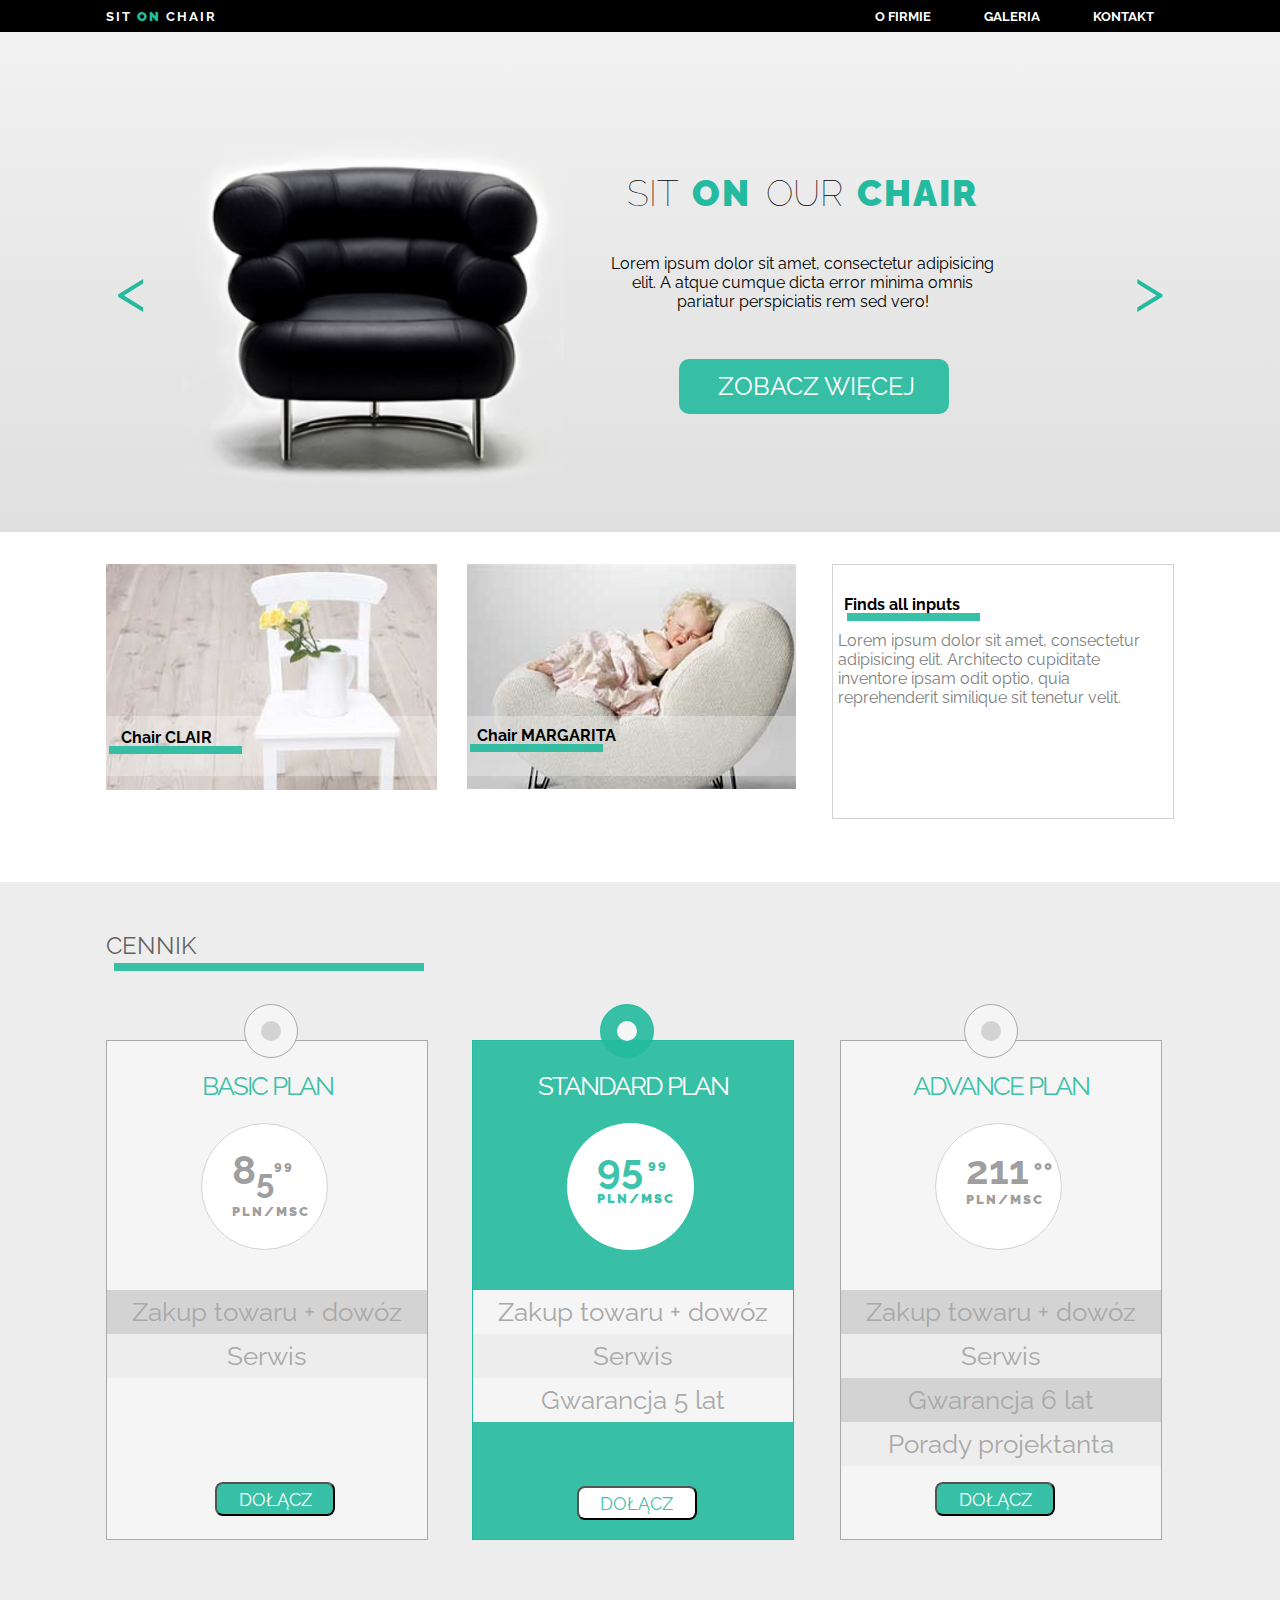
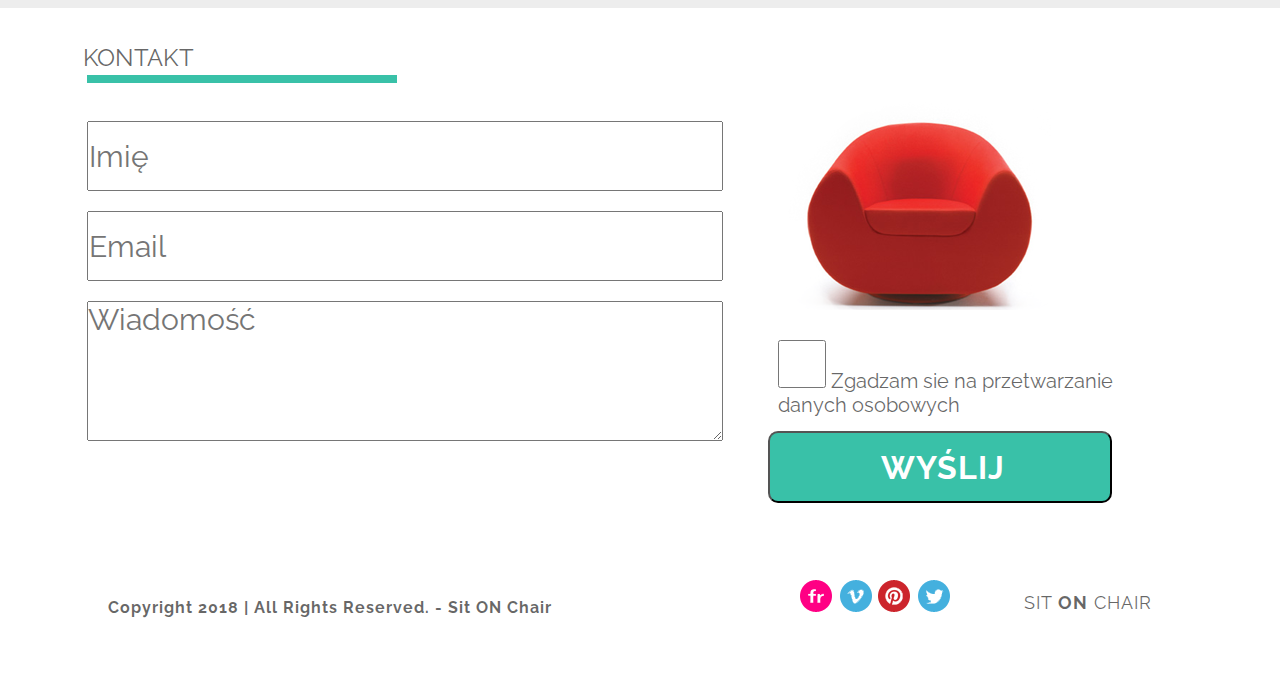
<file: index.html>
<!DOCTYPE html>
<html lang="en">
<head>
    <meta charset="UTF-8">
    <title>My first webside!</title>
    <link href="css/style.css" rel="stylesheet">
    <link href="https://fonts.googleapis.com/css?family=Raleway" rel="stylesheet">
    <script src="js/app.js"></script>
</head>
<body>
<header>
    <div class="container">
        <div class="logo">SIT <span class="on_color">ON  </span>CHAIR</div>
        <nav class="nav">
            <ul class="header__nav">
                <li id="nav1"><a class="header__link" href="#"></a>O FIRMIE
                    <ul class="sub_nav">
                        <li class="dropbox"><a href="#"></a>Aktualnośći</li>
                        <li class="dropbox"><a href="#"></a>Nasz team</li>
                        <li class="dropbox dropbox__last"><a href="#"></a>Historia</li>
                    </ul>
                </li>
                <li id="nav2"><a class="header__link" href="#"></a>GALERIA
                    <ul class="sub_nav2">
                        <li class="dropbox2"><a href="#"></a>Projekty</li>
                        <li class="dropbox2"><a href="#"></a>Nasze propozycje</li>
                        <li class="dropbox2 dropbox__last2"><a href="#"></a>Targi</li>
                    </ul>
                </li>
                <li id="nav3"><a class="header__link" href="#"></a>KONTAKT
                    <ul class="sub_nav3">
                        <li class="dropbox3"><a href="#"></a>Telefon</li>
                        <li class="dropbox3"><a href="#"></a>Adres</li>
                        <li class="dropbox3 dropbox__last3"><a href="#"></a>Jak dojechać?</li>
                    </ul>
                </li>
            </ul>
        </nav>
    </div>
</header>
<section>
    <article class="slider">
        <div class="container_slider">
            <button class="btn__left" type="button"><</button>
            <div class="chair__photo "></div>
            <div class="slider__right__column">
                <div class="slider__column__inside">
                    <h1 class="slider__topic">SIT <span>ON </span>OUR <span>CHAIR </span></h1>
                    <p class="slider__text">Lorem ipsum dolor sit amet, consectetur adipisicing elit. A atque cumque
                        dicta error minima omnis pariatur perspiciatis rem sed vero!</p>
                    <input class="butt" name="sub" type="submit" value="ZOBACZ WIĘCEJ">
                </div>
            </div>
            <button class="btn__right" type="button">></button>
        </div>
    </article>
    <article class="column_info">
        <div class="container column__box">
            <div class="column column__left">
                <div class="column__back__transparent">
                    <p class="blue__line column__tittle">Chair CLAIR</p>
                </div>
            </div>
            <div class="column column__center">
                <div class="column__back__transparent2">
                    <p class="blue__line column2__tittle">Chair MARGARITA</p>
                </div>
            </div>
            <div class="column column__right">
                <p class="blue__line column3__title">Finds all inputs</p>
                <p class="column__text">Lorem ipsum dolor sit amet, consectetur adipisicing elit. Architecto cupiditate
                    inventore ipsam odit optio, quia reprehenderit similique sit tenetur velit.</p>
            </div>
        </div>
    </article>
    <article class="priceBox">
        <div class="containerPrice">
            <div class="logo__price">
                <p class="logo__text">CENNIK</p>
                <div class="offer_box">
                    <div class="circle">
                        <div class="circleInside">
                        </div>
                    </div>
                    <div class="circle2">
                        <div class="circleInside2">
                        </div>
                    </div>
                    <div class="circle3">
                        <div class="circleInside3">
                        </div>
                    </div>
                    <div class="containter__plan basic__plan">
                        <div class="basic__plan__logo">
                            <p class="basic__logo">BASIC PLAN</p>
                        </div>
                        <div class="basic__plan__circle">
                            <p class="price__circle">8<sub>5</sub><sup><span>99</span></sup><br/><span>PLN/MSC</span>
                            </p>
                        </div>
                        <div class="basic__plan__text">
                            <div class="zakup">Zakup towaru + dowóz</div>
                            <div class="service">Serwis</div>
                        </div>
                        <input class="butt__offer basic__butt" type="button" value="DOŁĄCZ">
                    </div>
                    <div class="containter__plan standard__plan">
                        <div class="standard__plan__logo">
                            <p class="standard__logo">STANDARD PLAN</p>
                        </div>
                        <div class="standard__plan__circle">
                            <p class="price__circle">95<sup><span> 99</span></sup><br/><span>PLN/MSC</span></p>
                        </div>
                        <div class="basic__plan__text">
                            <div class="zakup2">Zakup towaru + dowóz</div>
                            <div class="service2">Serwis</div>
                            <div class="return2">Gwarancja 5 lat</div>
                        </div>
                        <input class="butt__offer basic__butt3" name="butt2" type="button" value="DOŁĄCZ">
                    </div>
                    <div class="containter__plan advance_plan">
                        <div class="advance__plan__logo">
                            <p class="advance__logo">ADVANCE PLAN</p>
                        </div>
                        <div class="basic__plan__circle">
                            <p class="price__circle">211<sup><span> 00</span></sup><br/><span>PLN/MSC</span></p>
                        </div>
                        <div class="basic__plan__text">
                            <div class="zakup">Zakup towaru + dowóz</div>
                            <div class="service">Serwis</div>
                            <div class="zakup">Gwarancja 6 lat</div>
                            <div class="service">Porady projektanta</div>
                        </div>
                        <input class="butt__offer basic__butt2" type="button" value="DOŁĄCZ">
                    </div>
                </div>
            </div>
        </div>
        </div>
    </article>
    <article class="form">
        <div class="formLeft">
            <form class="formItems">
                <p class="logo__text2">KONTAKT</p>
                <div class="inputs">
                    <input class="infoForm" type="text " name="name" placeholder="Imię"><br/>
                    <input class="infoForm" type="email" name="name" placeholder="Email"><br/>
                    <textarea class="infoForm2" type="text" name="name" placeholder="Wiadomość"></textarea>
                </div>
            </form>
        </div>
        <div class="formRight">
            <div class="chairRed">
                <img class="chairRed" src="images/red_chair.png">
            </div>
            <label class="aproved">
                <input type="checkbox" name="check" style="width: 48px; height: 48px;">
                Zgadzam sie na przetwarzanie <br/>danych osobowych
            </label>
            <input name="sub2" class="submit" type="submit" value="WYŚLIJ">
        </div>
    </article>
</section>
<footer class="foot">
    <div class="containerFoot">
        <div class="rights">
            <p>Copyright 2018 | All Rights Reserved. - Sit ON Chair </p>
        </div>
        <div class="mid">
            <img src="images/flickr.png" alt="flick">
            <img src="images/vimeo.png" alt="vimeo">
            <img src="images/pinterest.png" alt="printerest">
            <img src="images/twitter.png" alt="twitter">
        </div>
        <div class="last">
            <p>SIT <b>ON</b> CHAIR</p>
        </div>
    </div>
</footer>
</body>
</html>
</file>
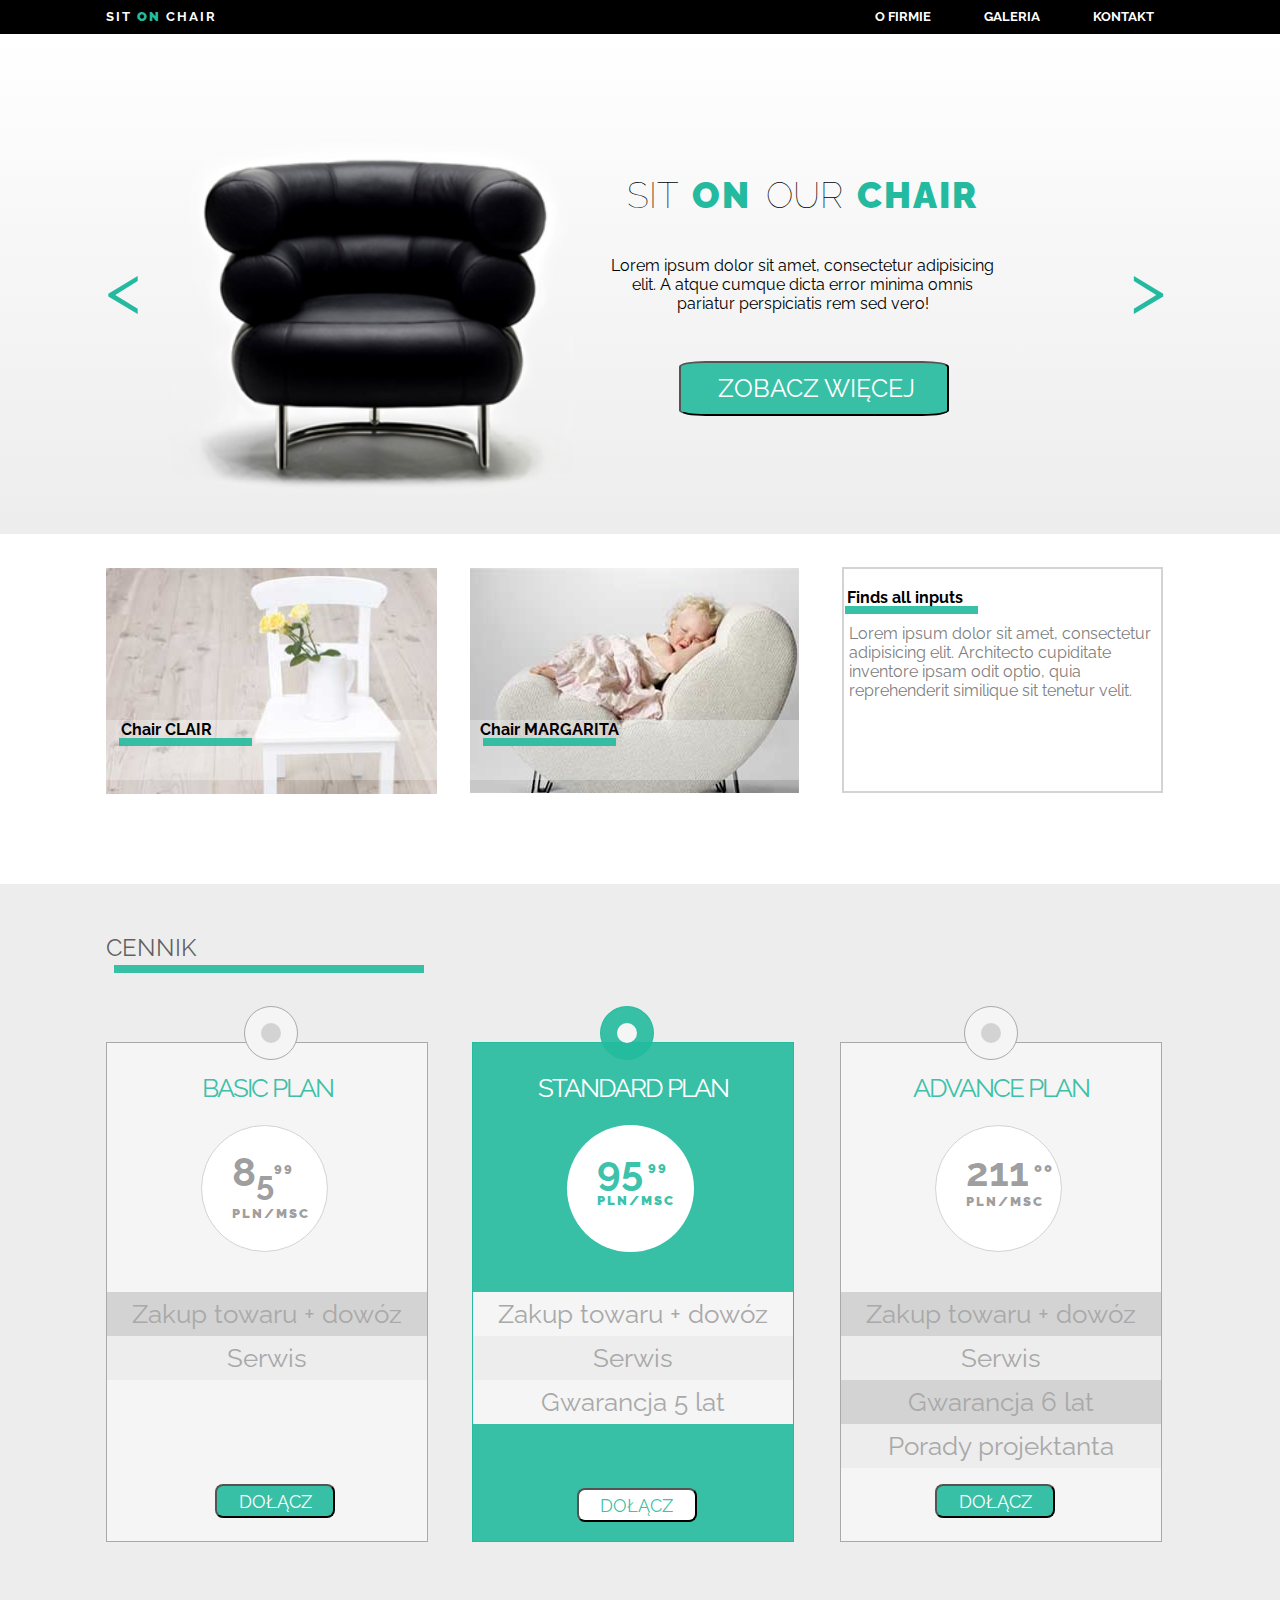
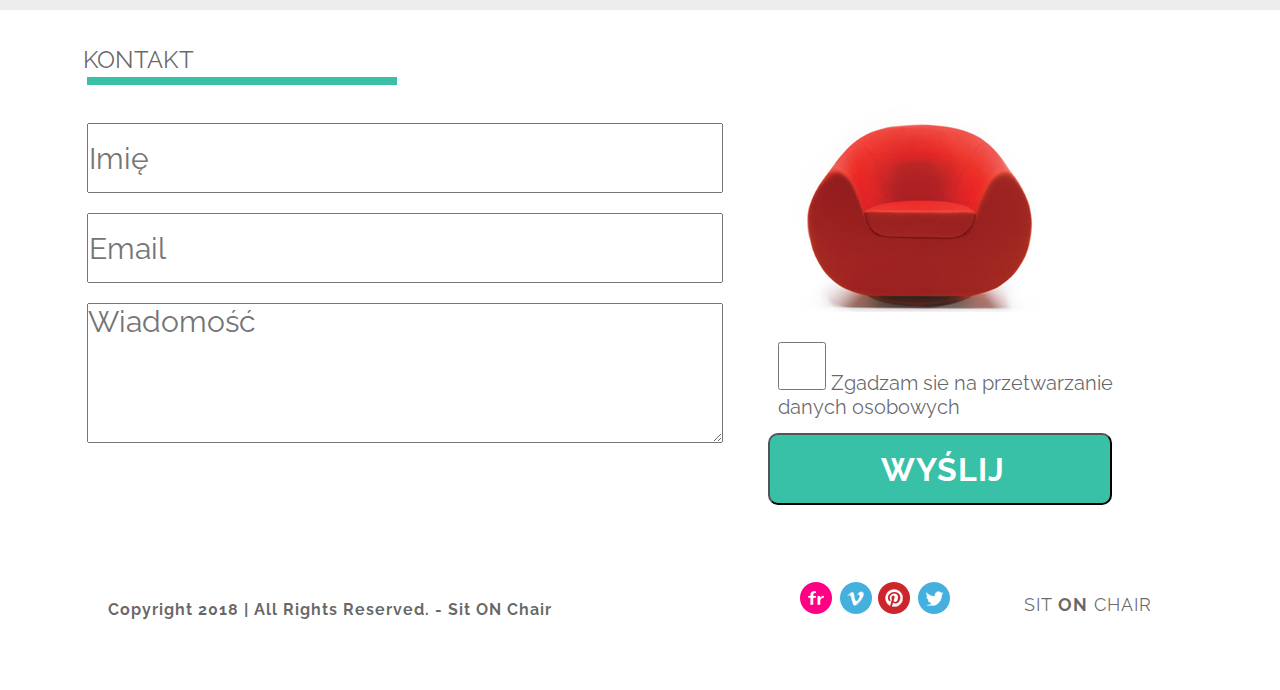
<file: Pulpit/Prework/Warsztaty/My-first-page/index.html>
<!DOCTYPE html>
<html lang="en">
<head>
    <meta charset="UTF-8">
    <title>My first webside!</title>
    <link href="css/style.css" rel="stylesheet">
    <link href="https://fonts.googleapis.com/css?family=Raleway" rel="stylesheet">
</head>
<body>
<header>
    <div class="container">
       <div class="logo">SIT  <span class="on_color">ON  </span>CHAIR </div>
       <nav class="nav">
           <ul class="header__nav">
              <li id="nav1"><a class="header__link" href="#"></a>O FIRMIE
                  <ul class="sub_nav">
                      <li class="dropbox"><a href="#"></a>Aktualnośći</li>
                      <li class="dropbox"><a href="#"></a>Nasz team</li>
                      <li class="dropbox dropbox__last"><a href="#"></a>Historia</li>
                  </ul>
              </li>
              <li id="nav2"><a class="header__link" href="#"></a>GALERIA
                  <ul class="sub_nav2">
                      <li class="dropbox2"><a href="#"></a>Projekty</li>
                      <li class="dropbox2"><a href="#"></a>Nasze propozycje</li>
                      <li class="dropbox2 dropbox__last2"><a href="#"></a>Targi</li>
                  </ul>
              </li>
              <li id="nav3"><a class="header__link" href="#"></a>KONTAKT
                  <ul class="sub_nav3">
                      <li class="dropbox3"><a href="#"></a>Telefon</li>
                      <li class="dropbox3"><a href="#"></a>Adres</li>
                      <li class="dropbox3 dropbox__last3"><a href="#"></a>Jak dojechać?</li>
                  </ul>
              </li>
           </ul>
       </nav>
    </div>
</header>
<section>
    <article class="slider">
       <div class="container">
           <div class="chair__photo"></div>
           <div class="slider__right__column">
               <div class="slider__column__inside">
                   <h1 class="slider__topic">SIT <span>ON </span>OUR <span>CHAIR </span></h1>
                   <p class="slider__text">Lorem ipsum dolor sit amet, consectetur adipisicing elit. A atque cumque dicta error minima omnis pariatur perspiciatis rem sed vero!</p>
                   <input class="butt" name="sub" type="submit" value="ZOBACZ WIĘCEJ">
               </div>
           </div>
        </div>
    </article>
    <article class="column_info">
        <div class="container column__box">
          <div class="column column__left">
              <div class="column__back__transparent">
                  <p class="blue__line column__tittle">Chair CLAIR</p>
              </div>
          </div>
          <div class="column column__center">
              <div class="column__back__transparent">
                  <p class="blue__line column2__tittle">Chair MARGARITA</p>
              </div>
          </div>
          <div class="column column__right">
              <p class="blue__line column3__title">Finds all inputs</p>
             <p class="column__text">Lorem ipsum dolor sit amet, consectetur adipisicing elit. Architecto cupiditate inventore ipsam odit optio, quia reprehenderit similique sit tenetur velit.</p>
          </div>
        </div>
    </article>
    <article class="priceBox">
        <div class="containerPrice">
           <div class="logo__price">
               <p class="logo__text">CENNIK</p>
               <div class="offer_box">
                   <div class="circle">
                       <div class="circleInside">
                       </div>
                   </div>
                   <div class="circle2">
                       <div class="circleInside2">
                       </div>
                   </div>
                   <div class="circle3">
                       <div class="circleInside3">
                       </div>
                   </div>
                   <div class="containter__plan basic__plan">
                       <div class="basic__plan__logo">
                           <p class="basic__logo">BASIC PLAN</p>
                       </div>
                       <div class="basic__plan__circle">
                           <p class="price__circle">8<sub>5</sub><sup><span>99</span></sup><br /><span>PLN/MSC</span></p>
                       </div>
                       <div class="basic__plan__text">
                          <div class="zakup">Zakup towaru + dowóz</div>
                          <div class="service">Serwis</div>
                       </div>
                       <input class="butt__offer basic__butt" type="button" value="DOŁĄCZ">
                   </div>
                   <div class="containter__plan standard__plan">
                       <div class="standard__plan__logo">
                           <p class="standard__logo">STANDARD PLAN</p>
                       </div>
                       <div class="standard__plan__circle">
                           <p class="price__circle">95<sup><span> 99</span></sup><br /><span>PLN/MSC</span></p>
                       </div>
                       <div class="basic__plan__text">
                           <div class="zakup2">Zakup towaru + dowóz</div>
                           <div class="service2">Serwis</div>
                           <div class="return2">Gwarancja 5 lat</div>
                       </div>
                       <input class="butt__offer basic__butt3" name="butt2" type="button" value="DOŁĄCZ">
                   </div>
                   <div class="containter__plan advance_plan">
                       <div class="advance__plan__logo">
                           <p class="advance__logo">ADVANCE PLAN</p>
                       </div>
                       <div class="basic__plan__circle">
                           <p class="price__circle">211<sup><span> 00</span></sup><br /><span>PLN/MSC</span></p>
                       </div>
                       <div class="basic__plan__text">
                           <div class="zakup">Zakup towaru + dowóz</div>
                           <div class="service">Serwis</div>
                           <div class="zakup">Gwarancja 6 lat</div>
                           <div class="service">Porady projektanta</div>
                       </div>
                       <input class="butt__offer basic__butt2" type="button" value="DOŁĄCZ">
                   </div>
                   </div>
               </div>
           </div>
        </div>
    </article>
    <article class="form">
            <div class="formLeft">
                <form class="formItems">
                    <p class="logo__text2">KONTAKT</p>
                    <div class="inputs">
                        <input class="infoForm" type="text " name="name" placeholder="Imię"><br />
                        <input class="infoForm" type="email" name="name" placeholder="Email"><br />
                        <textarea class="infoForm2" type="text" name="name" placeholder="Wiadomość"></textarea>
                    </div>
                </form>
            </div>
            <div class="formRight">
                <div class="chairRed">
                    <img class="chairRed" src="images/red_chair.png">
                </div>
                <label class="aproved">
                    <input type="checkbox" name="check" style="width: 48px; height: 48px;">
                    Zgadzam sie na przetwarzanie <br />danych osobowych
                </label>
                <input name="sub2" class="submit" type="submit" value="WYŚLIJ">
             </div>
    </article>
</section>
<footer class="foot">
    <div class="containerFoot">
        <div class="rights">
            <p>Copyright 2018 | All Rights Reserved. - Sit ON Chair </p>
        </div>
        <div class="mid">
            <img src="images/flickr.png" alt="flick">
            <img src="images/vimeo.png" alt="vimeo">
            <img src="images/pinterest.png" alt="printerest">
            <img src="images/twitter.png" alt="twitter">
        </div>
        <div class="last">
            <p>SIT <b>ON</b> CHAIR</p>
        </div>
    </div>
</footer>
</body>
</html>
</file>
<file: css/style.css>
/* Na wstepie chcialem tylko napisac iz zdaje sobie sprawe ze strone moglem napisac bardziej optymalnie ale rozmawiajac z Mateuszem prosil zeby bylo  jak najblizej skali 1:1 wiec taki byl moj cel w tym projekcie mimo iz to jpg.Pozdrawiam */
* {
    box-sizing: border-box;
    margin: 0;
    padding: 0;
    font-family: 'Raleway', Arial, sans-serif;
}
.container {
    margin: 0 auto;
    width: 1068px;
    padding-top: 9px;
    padding-bottom: 5px;
    height: 32px;
}
.container_slider {
    margin: 0 auto;
    width: 1068px;
    padding-top: 9px;
    padding-bottom: 5px;
    position: relative;
    height: 450px;
}

.btn__left {

    position: absolute;
    display: flex;
    justify-content: center;
    align-items: center;
    height: 100%;
    width: 50px;
    background: transparent;
    outline: none;
    border: none;
    cursor: pointer;
}
.btn__right {

    position: absolute;
    display: flex;
    justify-content: center;
    align-items: center;
    height: 100%;
    width: 50px;
    background: transparent;
    outline: none;
    right: 0;
    border: none;
    cursor: pointer;
}

button[type=button]{
    font-size: 60px;
    color: rgb(36, 186, 159);
}


.containerPrice {

    margin: 0 auto;
    width: 1068px;
    height: 670px;
    padding-top: 9px;
    padding-bottom: 5px;
}
.container.column__box{

    margin: 0 auto;
    width: 1068px;
    height: 310px;
    position: relative;
}
header {
    width: 100%;
    background: black;
    font-size: 13px;
    font-weight: bold;
}
.header__nav {
    list-style: none;
}
.logo {
    color: white;
    float: left;
    letter-spacing: 2px;
}
.nav {
    float: right;
    color: white;
}

#nav1 {
    margin-left: 0;
    padding-right: 50px;
    position: relative;
    cursor: pointer;
}
.sub_nav{
    position: absolute;
    padding-top: 25px;
    list-style: none;
    left: -40px;
    right: -40px;
    max-height: 0;
    opacity: 0;
    transition: 1s;

}
.sub_nav2{
    position: absolute;
    padding-top: 25px;
    list-style: none;
    left: -40px;
    right: -40px;
    max-height: 0;
    opacity: 0;
    transition: 1s;
    overflow: hidden;
}
.sub_nav3{
    position: absolute;
    padding-top: 25px;
    list-style: none;
    left: -40px;
    right: -40px;
    max-height: 0;
    opacity: 0;
    transition: 1s;
    overflow: hidden;
}

/*#nav1:hover > .sub_nav{*/
    /*max-height: 200px;*/
    /*opacity: 1;*/
/*}*/
#nav2:hover > .sub_nav2{
    max-height: 200px;
    opacity: 1;
}
#nav3:hover > .sub_nav3{
    max-height: 200px;
    opacity: 1;
}
.dropbox{
    padding: 10px 0 10px 10px;
    border-left: 3px solid black;
    border-right: 3px solid black;
    background: black;
    display: block;
}
.dropbox__last {
    border-bottom: 3px solid black;
    border-radius: 0 0 10px 10px;
}
.dropbox2{
    padding: 10px 0 10px 10px;
    border-left: 3px solid black;
    border-right: 3px solid black;
    background: black;
    display: block;
}
.dropbox__last2 {
    border-bottom: 3px solid black;
    border-radius: 0 0 10px 10px;
}
.dropbox3{
    padding: 10px 0 10px 10px;
    border-left: 3px solid black;
    border-right: 3px solid black;
    background: black;
    display: block;
}

.dropbox__last3 {
    border-bottom: 3px solid black;
    border-radius: 0 0 10px 10px;
}
#nav2{

    padding-right: 30px;
    cursor: pointer;
    position: relative;
}
#nav3 {
    margin-right: 0;
    margin-left: 20px;
    padding-right: 20px;
    cursor: pointer;
    position: relative;
}
li {
    display: inline-block;
}
span {
    color:rgb(36, 186, 159);
    font-weight: 900;
    letter-spacing: 2px;
}
.slider{
    width: 100%;
    height: 500px;
    padding-top: 24px;
    background: rgba(242,242,242,1);
    background: -moz-linear-gradient(top, rgba(242,242,242,1) 0%, rgba(232,232,232,1) 47%, rgba(224,224,224,1) 100%);
    background: -webkit-linear-gradient(top, rgba(242,242,242,1) 0%, rgba(232,232,232,1) 47%, rgba(224,224,224,1) 100%);
    background: -o-linear-gradient(top, rgba(242,242,242,1) 0%, rgba(232,232,232,1) 47%, rgba(224,224,224,1) 100%);
    background: -ms-linear-gradient(top, rgba(242,242,242,1) 0%, rgba(232,232,232,1) 47%, rgba(224,224,224,1) 100%);
    background: linear-gradient(to bottom, rgba(242,242,242,1) 0%, rgba(232,232,232,1) 47%, rgba(224,224,224,1) 100%);
    filter: progid:DXImageTransform.Microsoft.gradient( startColorstr='#f2f2f2', endColorstr='#e0e0e0', GradientType=0 );
}
.chair__photo{
    width: 50%;
    height: 500px;
    float: left;
    background-image: url("../images/black_chair.png");
    background-repeat: no-repeat;
    background-position: center;
    background-size:112%;

}
.chair__photo2{
    width: 40%;
    height: 500px;
    float: left;
    background-image: url("../images/orange_chair.png");
    background-repeat: no-repeat;
    background-position: center;
    background-size:112%;
    margin-left: 30px;

}


.slider__right__column{
    width: 50%;
    height: 500px;
    float: right;

}

.slider__column__inside{
    width: 400px;
    height: 330px;
    margin-left: -7%;
    margin-top: 20%;
}
h1{
    font-weight: 100;
    font-size: 36px;
    text-align: center;
    word-spacing: 5px;
}
.slider__text{
    margin-top: 40px;
    text-align: center;
}
.butt {
    width: 270px;
    height: 55px;
    background-color: rgba(36, 186, 159, .9);
    color: white;
    border-radius: 10px;
    margin-left: 19%;
    margin-top: 12%;
    cursor: pointer;
    outline: none;
    border: none;
}

input[name='sub']{
    font-size: 25px;
    padding-left: 6px;
    color: white;
}

.column{
   display:inline-block;
    position: absolute;

}
.column__left{
    width: 31%;
    height: 226px;
    background-image: url("../images/box1_img.jpg");
    background-size: cover;
    background-repeat: no-repeat;
    top: 32px;
    left: 0;
}
.column__center{
    width: 31%;
    height: 230px;
    background-image: url("../images/box2_img.jpg");
    background-size: auto;
    background-repeat: no-repeat;
    margin-left: 29px;
    top: 32px;
    right: 376px;
}
.column__right{
    width: 32%;
    height: 255px;
    margin-left: 37px;
    padding-top: 171px;
    margin-top: 0;
    border: 1px solid lightgray;
    top: 32px;
    right: 0;

}
.column__back__transparent{
    background: rgba(255,255,255, .3);
    width: 100%;
    height: 60px;
    margin-top: 46%;
    position: absolute;
}
.column__back__transparent2{
    background: rgba(255,255,255, .3);
    width: 100%;
    height: 60px;
    margin-top: 46%;
    position: absolute;
}
.column__tittle{
    font-weight: 700;
    margin-left: 15px;
    margin-top: 12px;
}
.column2__tittle{
     font-weight: 700;
     margin-left: 10px;
     margin-top: 10px;
}
.column3__title{
    font-weight: 700;
    margin-left: 9px;
    margin-top: -9px;
    position: absolute;
    left: 2px;
    top: -132px;
}

.blue__line{
    position: relative;
}

.blue__line:after{
    content: '';
    width: 133px;
    height: 8px;
    background: rgba(36, 186, 159, .9);
    position: absolute;
    top: 18px;
    right: 195px;
}
.column__text{
    text-align: left;
    margin-left: 5px;
    margin-top: -115px;
    position: absolute;
    color: grey;
}
.priceBox{
    background: #EDEDED;
    width: 100%;
    height: 726px;
}
.logo__text{
    color: rgba(00,00,00,.6);
    font-size: 24px;
    position: relative;
    margin-top: 40px;
}
.logo__text:before{
    content: '';
    width: 310px;
    height: 8px;
    background: rgba(36, 186, 159, .9);
    position: absolute;
    top: 32px;
    right: 750px;
}
.offer_box{
    height: 585px;
    display: flex;
    justify-content: space-between;
    position: relative;
}

.containter__plan{
    height: 500px;
    width: 322px;
    margin-top: 80px;
}
.column_info{
    width: 100%;
    height: 350px;
}
.basic__plan, .advance_plan{
    background: whitesmoke;
    border: 1px solid darkgray;
}
.basic__plan{
    margin-right: -15px;
}
.advance_plan{
    margin-right: 12px;
    margin-left: -12px;
}
.standard__plan{
    background: rgba(36, 186, 159, .9);
    border: 1px solid rgba(36, 186, 159, .9);
}
.basic__plan__logo, .advance__plan__logo {
    color: rgba(36, 186, 159, .9);
    font-size: 26px;
    text-align: center;
    margin-top: 30px;
    letter-spacing: -2px;
}
.standard__plan__logo{
    color: white;
    font-size: 26px;
    text-align: center;
    margin-top: 30px;
    letter-spacing: -2px;
}
.basic__plan__text {
    margin-top: 40px;
    color: rgba(00,00,00,.6);
    font-size: 26px;
    text-align: center;
}
.basic__plan__text p {
    margin-top: 10px;
}
.zakup{
    background: lightgray;
    padding: 7px;
    color: darkgray;
}
.service{
    background: #EDEDED;
    padding: 7px;
    color: darkgray;
}
.service2 {
    background: #EDEDED;
    padding: 7px;
    color: darkgray;
}
.zakup2, .return2 {
    background: whitesmoke;
    padding: 7px;
    color: darkgray;
}
.basic__butt{
    width: 120px;
    height: 34px;
    background:rgba(36, 186, 159, .9);
    margin-left: 108px;
    margin-top: 104px;
    border-radius: 8px;
    outline: none;
}
input[type=button]{
    color: white;
    font-size: 18px;
    cursor: pointer;
}
input[type=checkbox]{
     cursor: pointer;
}
.basic__plan__circle{
    border: 1px solid lightgray;
    border-radius: 50%;
    width: 127px;
    height: 127px;
    background: white;
    margin-top: 22px;
    margin-left: 94px;
    position: relative;
}
.price__circle {
    color: rgba(00, 00, 00, .4);
    font-size: 40px;
    font-weight: bolder;
    position: absolute;
    top: 25px;
    left: 30px;
    line-height: 20px;
}
.basic__plan__circle span{
    font-size: 13px;
    color: rgba(00,00,00,.4);
    margin-right: 2px;
}
.price__standard {
    color:rgba(36, 186, 159, .9);
}
.standard__plan__circle{
    border-radius: 50%;
    width: 127px;
    height: 127px;
    background: white;
    margin-top: 22px;
    margin-left: 94px;
    position: relative;
}
.standard__plan__circle span{
    font-size: 13px;
    color: rgba(36, 186, 159, .9);
    margin-right: 2px;
}
.standard__plan__circle p{
    color: rgba(36, 186, 159, .9);
}
.basic__butt2{
    width: 120px;
    height: 34px;
    background:rgba(36, 186, 159, .9);
    margin-left: 94px;
    margin-top: 16px;
    border-radius: 8px;
    outline: none;
}
.basic__butt3{
    width: 120px;
    height: 34px;
    background:white;
    margin-left: 104px;
    margin-top: 64px;
    border-radius: 8px;
    outline: none;
}
input[name="butt2"]{
    color: rgba(36, 186, 159, .9);
    font-size: 18px;
    cursor: pointer;
}
.form{

    width: 100%;
    height: 500px;
    display: flex;
    justify-content: space-around;
    padding-top: 20px;
}
.formLeft{

    width: 60%;
    height: 500px;
    position: relative;
}
.formRight{

    width: 40%;
    height: 500px;
    position: relative;
}
.formItems{
    width: 686px;
    height: 474px;
    position: absolute;
    top: 5px;
    right: 5px;
}
.logo__text2{
    color: rgba(00,00,00,.6);
    font-size: 24px;
    position: relative;
    margin-top: 10px;
    margin-left: 6px;
    letter-spacing: 0.1px;
}
.logo__text2:before{
    content: '';
    width: 310px;
    height: 8px;
    background: rgba(36, 186, 159, .9);
    position: absolute;
    top: 32px;
    right: 366px;
}
.inputs{
    width: 636px;
    height: 348px;
    position: absolute;
    top: 88px;
    right: 40px;
}
.infoForm{
    width: 100%;
    height: 70px;
    margin-bottom: 20px;
}
.infoForm2{
    width: 100%;
    height: 140px;
    margin-bottom: 20px;
}
input[name="name"]{
    color: rgba(36, 186, 159, .9);
    font-size: 30px;
}
textarea[placeholder="Wiadomość"]{
    color: rgba(36, 186, 159, .9);
    font-size: 30px;
}
.chairRed{
    position: absolute;
    top: 36px;
    left: 10px;
}
.aproved{
    font-size: 20px;
    color: rgba(00,00,00,.6);
    position: absolute;
    top: 312px;
    left: 10px;
}
.submit{
    width: 344px;
    height: 72px;
    background:rgba(36, 186, 159, .9);
    position: absolute;
    bottom: 25px;
    left: 0;
    border-radius: 10px;
    outline: none;
}
input[name='sub2']{
    font-size: 32px;
    padding-left: 6px;
    color: white;
    font-weight: bolder;
    letter-spacing: 1px;
    cursor: pointer;
}
.foot{
    width: 100%;
    height: 160px;
}
.containerFoot{
    width: 1064px;
    height: 120px;
    margin-left: auto;
    margin-right: auto;
    margin-top: 20px;
    display: flex;
    justify-content: flex-start;
}
.rights{
    font-weight: bold;
    color: rgba(00,00,00,.6);
    margin-top: 70px;
    letter-spacing: 1px;
    width: 60%;
}
.mid{
    width: 20%;
    padding-left: 53px;
    padding-top: 50px;
}
.last{
    width: 20%;
    font-size: 18px;
    color: rgba(00,00,00,.6);
    letter-spacing: 1px;
    padding-top: 64px;
    padding-left: 65px;
}
.circle{
    width: 54px;
    height: 54px;
    border-radius: 50%;
    background: whitesmoke;
    padding-left: 10px;
    padding-top: 10px;
    position: absolute;
    top: 44px;
    left: 138px;
    border: 1px  solid darkgray;
}
.circleInside {
    width: 20px;
    height: 20px;
    border-radius: 50%;
    background: lightgray;
    margin-top: 8px;
    position: absolute;
    top: 8px;
    left: 16px;
}
.circle2{
    width: 54px;
    height: 54px;
    border-radius: 50%;
    background: whitesmoke;
    padding-left: 10px;
    padding-top: 10px;
    position: absolute;
    top: 44px;
    left: 858px;
    border: 1px  solid darkgray;
}
.circleInside2{
    width: 20px;
    height: 20px;
    border-radius: 50%;
    background: lightgray;
    margin-top: 8px;
    position: absolute;
    top: 8px;
    left: 16px;
}
.circle3{
    width: 54px;
    height: 54px;
    border-radius: 50%;
    background: rgba(36, 186, 159, .9);
    padding-left: 10px;
    padding-top: 10px;
    position: absolute;
    top: 44px;
    left: 494px;
    border: 1px  solid rgba(36, 186, 159, .9);
}
.circleInside3{
    width: 20px;
    height: 20px;
    border-radius: 50%;
    background: whitesmoke;
    margin-top: 8px;
    position: absolute;
    top: 8px;
    left: 16px;
}
</file>
<file: Pulpit/Prework/Warsztaty/My-first-page/css/style.css>
/* Na wstepie chcialem tylko napisac iz zdaje sobie sprawe ze strone moglem napisac bardziej optymalnie ale rozmawiajac z Mateuszem prosil zeby bylo  jak najblizej skali 1:1 wiec taki byl moj cel w tym projekcie mimo iz to jpg.Pozdrawiam */
* {
    box-sizing: border-box;
    margin: 0;
    padding: 0;
    font-family: 'Raleway', Arial;
}
.container {
    margin: 0 auto;
    width: 1068px;
    height: 34px;
    padding-top: 9px;
    padding-bottom: 5px;
}
.containerPrice {

    margin: 0 auto;
    width: 1068px;
    height: 670px;
    padding-top: 9px;
    padding-bottom: 5px;
}
.container.column__box{

    margin: 0 auto;
    width: 1068px;
    height: 310px;
}
header {
    width: 100%;
    background: black;
    font-size: 13px;
    font-weight: bold;
}
.header__nav {
    list-style: none;
}
.logo {
    color: white;
    float: left;
    letter-spacing: 2px;
}
.nav {
    float: right;
    color: white;
}

#nav1 {
    margin-left: 0;
    padding-right: 50px;
    position: relative;
    cursor: pointer;
}
.sub_nav{
    position: absolute;
    padding-top: 25px;
    list-style: none;
    left: -40px;
    right: -40px;
    max-height: 0;
    opacity: 0;
    transition: 1s;
    overflow: hidden;
}
.sub_nav2{
    position: absolute;
    padding-top: 25px;
    list-style: none;
    left: -40px;
    right: -40px;
    max-height: 0;
    opacity: 0;
    transition: 1s;
    overflow: hidden;
}
.sub_nav3{
    position: absolute;
    padding-top: 25px;
    list-style: none;
    left: -40px;
    right: -40px;
    max-height: 0;
    opacity: 0;
    transition: 1s;
    overflow: hidden;
}

#nav1:hover > .sub_nav{
    max-height: 200px;
    opacity: 1;
}
#nav2:hover > .sub_nav2{
    max-height: 200px;
    opacity: 1;
}
#nav3:hover > .sub_nav3{
    max-height: 200px;
    opacity: 1;
}
.dropbox{
    padding: 10px 0 10px 10px;
    border-left: 3px solid black;
    border-right: 3px solid black;
    background: black;
    display: block;
}
.dropbox__last {
    border-bottom: 3px solid black;
    border-radius: 0 0 10px 10px;
}
.dropbox2{
    padding: 10px 0 10px 10px;
    border-left: 3px solid black;
    border-right: 3px solid black;
    background: black;
    display: block;
}
.dropbox__last2 {
    border-bottom: 3px solid black;
    border-radius: 0 0 10px 10px;
}
.dropbox3{
    padding: 10px 0 10px 10px;
    border-left: 3px solid black;
    border-right: 3px solid black;
    background: black;
    display: block;
}

.dropbox__last3 {
    border-bottom: 3px solid black;
    border-radius: 0 0 10px 10px;
}
#nav2{

    padding-right: 30px;
    cursor: pointer;
    position: relative;
}
#nav3 {
    margin-right: 0;
    margin-left: 20px;
    padding-right: 20px;
    cursor: pointer;
    position: relative;
}
li {
    display: inline-block;
}
span {
    color:rgb(36, 186, 159);
    font-weight: 900;
    letter-spacing: 2px;
}
.slider{
    width: 100%;
    height: 500px;
    background: rgba(255,255,255,1);
    background: -moz-linear-gradient(top, rgba(255,255,255,1) 0%, rgba(246,246,246,1) 47%, rgba(237,237,237,1) 100%);
    background: -webkit-linear-gradient(top, rgba(255,255,255,1) 0%, rgba(246,246,246,1) 47%, rgba(237,237,237,1) 100%);
    background: -o-linear-gradient(top, rgba(255,255,255,1) 0%, rgba(246,246,246,1) 47%, rgba(237,237,237,1) 100%);
    background: -ms-linear-gradient(top, rgba(255,255,255,1) 0%, rgba(246,246,246,1) 47%, rgba(237,237,237,1) 100%);
    background: linear-gradient(to bottom, rgba(255,255,255,1) 0%, rgba(246,246,246,1) 47%, rgba(237,237,237,1) 100%);
    filter: progid:DXImageTransform.Microsoft.gradient( startColorstr='#ffffff', endColorstr='#ededed', GradientType=0 );
    padding-top: 24px;
}
.chair__photo{
    width: 50%;
    height: 500px;
    float: left;
    background-image: url("../images/black_chair.png");
    background-repeat: no-repeat;
    background-position: center;
    background-size:118%;
    position: relative;
}
.chair__photo:before{
    content: "<";
    width: 20px;
    height: 20px;
    font-size: 70px;
    color:rgb(36, 186, 159);
    position: absolute;
    top: 180px;
}
.slider__right__column{
    width: 50%;
    height: 500px;
    float: right;
    position: relative;
}
.slider__right__column:after{
    content: ">";
    width: 20px;
    height: 20px;
    font-size: 70px;
    color:rgb(36, 186, 159);
    position: absolute;
    top: 180px;
    left: 490px;
}
.slider__column__inside{
    width: 400px;
    height: 330px;
    margin-left: -7%;
    margin-top: 20%;
}
h1{
    font-weight: 100;
    font-size: 36px;
    text-align: center;
    word-spacing: 5px;
}
.slider__text{
    margin-top: 40px;
    text-align: center;
}
.butt {
    width: 270px;
    height: 55px;
    background-color: rgba(36, 186, 159, .9);
    color: white;
    border-radius: 10%;
    margin-left: 19%;
    margin-top: 12%;
    cursor: pointer;
    outline: none;
}

input[name='sub']{
    font-size: 25px;
    padding-left: 6px;
    color: white;
}

.column{
   display:inline-block;
}
.column__left{
    width: 31%;
    height: 226px;
    background-image: url("../images/box1_img.jpg");
    background-size: cover;
    background-repeat: no-repeat;
}
.column__center{
    width: 31%;
    height: 230px;
    background-image: url("../images/box2_img.jpg");
    background-size: auto;
    background-repeat: no-repeat;
    margin-left: 29px;
}
.column__right{
    width: 30%;
    height: 226px;
    margin-left: 37px;
    padding-top: 171px;
    margin-top: 0;
    position: relative;
    border: 2px solid lightgray;
}
.column__back__transparent{
    background: rgba(255,255,255, .3);
    width: 100%;
    height: 60px;
    margin-top: 46%;
}
.column__tittle{
    font-weight: 700;
    margin-left: 15px;
    margin-top: 12px;
}
.column2__tittle{
     font-weight: 700;
     margin-left: 10px;
     margin-top: 10px;
}
.column3__title{
    font-weight: 700;
    margin-left: 1px;
    margin-top: -20px;
    position: absolute;
    left: 2px;
    top: -132px;
}

.blue__line{
    position: relative;
}

.blue__line:after{
    content: '';
    width: 133px;
    height: 8px;
    background: rgba(36, 186, 159, .9);
    position: absolute;
    top: 18px;
    right: 185px;
}
.column__text{
    text-align: left;
    margin-left: 5px;
    margin-top: -115px;
    position: absolute;
    color: grey;
}
.priceBox{
    background: #EDEDED;
    width: 100%;
    height: 726px;
}
.logo__text{
    color: rgba(00,00,00,.6);
    font-size: 24px;
    position: relative;
    margin-top: 40px;
}
.logo__text:before{
    content: '';
    width: 310px;
    height: 8px;
    background: rgba(36, 186, 159, .9);
    position: absolute;
    top: 32px;
    right: 750px;
}
.offer_box{
    height: 585px;
    display: flex;
    justify-content: space-between;
    position: relative;
}

.containter__plan{
    height: 500px;
    width: 322px;
    margin-top: 80px;
}
.column_info{
    width: 100%;
    height: 350px;
}
.basic__plan, .advance_plan{
    background: whitesmoke;
    border: 1px solid darkgray;
}
.basic__plan{
    margin-right: -15px;
}
.advance_plan{
    margin-right: 12px;
    margin-left: -12px;
}
.standard__plan{
    background: rgba(36, 186, 159, .9);
    border: 1px solid rgba(36, 186, 159, .9);
}
.basic__plan__logo, .advance__plan__logo {
    color: rgba(36, 186, 159, .9);
    font-size: 26px;
    text-align: center;
    margin-top: 30px;
    letter-spacing: -2px;
}
.standard__plan__logo{
    color: white;
    font-size: 26px;
    text-align: center;
    margin-top: 30px;
    letter-spacing: -2px;
}
.basic__plan__text {
    margin-top: 40px;
    color: rgba(00,00,00,.6);
    font-size: 26px;
    text-align: center;
}
.basic__plan__text p {
    margin-top: 10px;
}
.zakup{
    background: lightgray;
    padding: 7px;
    color: darkgray;
}
.service{
    background: #EDEDED;
    padding: 7px;
    color: darkgray;
}
.service2 {
    background: #EDEDED;
    padding: 7px;
    color: darkgray;
}
.zakup2, .return2 {
    background: whitesmoke;
    padding: 7px;
    color: darkgray;
}
.basic__butt{
    width: 120px;
    height: 34px;
    background:rgba(36, 186, 159, .9);
    margin-left: 108px;
    margin-top: 104px;
    border-radius: 8px;
    outline: none;
}
input[type=button]{
    color: white;
    font-size: 18px;
    cursor: pointer;
}
input[type=checkbox]{
     cursor: pointer;
}
.basic__plan__circle{
    border: 1px solid lightgray;
    border-radius: 50%;
    width: 127px;
    height: 127px;
    background: white;
    margin-top: 22px;
    margin-left: 94px;
    position: relative;
}
.price__circle {
    color: rgba(00, 00, 00, .4);
    font-size: 40px;
    font-weight: bolder;
    position: absolute;
    top: 25px;
    left: 30px;
    line-height: 20px;
}
.basic__plan__circle span{
    font-size: 13px;
    color: rgba(00,00,00,.4);
    margin-right: 2px;
}
.price__standard {
    color:rgba(36, 186, 159, .9);
}
.standard__plan__circle{
    border-radius: 50%;
    width: 127px;
    height: 127px;
    background: white;
    margin-top: 22px;
    margin-left: 94px;
    position: relative;
}
.standard__plan__circle span{
    font-size: 13px;
    color: rgba(36, 186, 159, .9);
    margin-right: 2px;
}
.standard__plan__circle p{
    color: rgba(36, 186, 159, .9);
}
.basic__butt2{
    width: 120px;
    height: 34px;
    background:rgba(36, 186, 159, .9);
    margin-left: 94px;
    margin-top: 16px;
    border-radius: 8px;
    outline: none;
}
.basic__butt3{
    width: 120px;
    height: 34px;
    background:white;
    margin-left: 104px;
    margin-top: 64px;
    border-radius: 8px;
    outline: none;
}
input[name="butt2"]{
    color: rgba(36, 186, 159, .9);
    font-size: 18px;
    cursor: pointer;
}
.form{

    width: 100%;
    height: 500px;
    display: flex;
    justify-content: space-around;
    padding-top: 20px;
}
.formLeft{

    width: 60%;
    height: 500px;
    position: relative;
}
.formRight{

    width: 40%;
    height: 500px;
    position: relative;
}
.formItems{
    width: 686px;
    height: 474px;
    position: absolute;
    top: 5px;
    right: 5px;
}
.logo__text2{
    color: rgba(00,00,00,.6);
    font-size: 24px;
    position: relative;
    margin-top: 10px;
    margin-left: 6px;
    letter-spacing: 0.1px;
}
.logo__text2:before{
    content: '';
    width: 310px;
    height: 8px;
    background: rgba(36, 186, 159, .9);
    position: absolute;
    top: 32px;
    right: 366px;
}
.inputs{
    width: 636px;
    height: 348px;
    position: absolute;
    top: 88px;
    right: 40px;
}
.infoForm{
    width: 100%;
    height: 70px;
    margin-bottom: 20px;
}
.infoForm2{
    width: 100%;
    height: 140px;
    margin-bottom: 20px;
}
input[name="name"]{
    color: rgba(36, 186, 159, .9);
    font-size: 30px;
}
textarea[placeholder="Wiadomość"]{
    color: rgba(36, 186, 159, .9);
    font-size: 30px;
}
.chairRed{
    position: absolute;
    top: 36px;
    left: 10px;
}
.aproved{
    font-size: 20px;
    color: rgba(00,00,00,.6);
    position: absolute;
    top: 312px;
    left: 10px;
}
.submit{
    width: 344px;
    height: 72px;
    background:rgba(36, 186, 159, .9);
    position: absolute;
    bottom: 25px;
    left: 0;
    border-radius: 10px;
    outline: none;
}
input[name='sub2']{
    font-size: 32px;
    padding-left: 6px;
    color: white;
    font-weight: bolder;
    letter-spacing: 1px;
    cursor: pointer;
}
.foot{
    width: 100%;
    height: 160px;
}
.containerFoot{
    width: 1064px;
    height: 120px;
    margin-left: auto;
    margin-right: auto;
    margin-top: 20px;
    display: flex;
    justify-content: flex-start;
}
.rights{
    font-weight: bold;
    color: rgba(00,00,00,.6);
    margin-top: 70px;
    letter-spacing: 1px;
    width: 60%;
}
.mid{
    width: 20%;
    padding-left: 53px;
    padding-top: 50px;
}
.last{
    width: 20%;
    font-size: 18px;
    color: rgba(00,00,00,.6);
    letter-spacing: 1px;
    padding-top: 64px;
    padding-left: 65px;
}
.circle{
    width: 54px;
    height: 54px;
    border-radius: 50%;
    background: whitesmoke;
    padding-left: 10px;
    padding-top: 10px;
    position: absolute;
    top: 44px;
    left: 138px;
    border: 1px  solid darkgray;
}
.circleInside {
    width: 20px;
    height: 20px;
    border-radius: 50%;
    background: lightgray;
    margin-top: 8px;
    position: absolute;
    top: 8px;
    left: 16px;
}
.circle2{
    width: 54px;
    height: 54px;
    border-radius: 50%;
    background: whitesmoke;
    padding-left: 10px;
    padding-top: 10px;
    position: absolute;
    top: 44px;
    left: 858px;
    border: 1px  solid darkgray;
}
.circleInside2{
    width: 20px;
    height: 20px;
    border-radius: 50%;
    background: lightgray;
    margin-top: 8px;
    position: absolute;
    top: 8px;
    left: 16px;
}
.circle3{
    width: 54px;
    height: 54px;
    border-radius: 50%;
    background: rgba(36, 186, 159, .9);
    padding-left: 10px;
    padding-top: 10px;
    position: absolute;
    top: 44px;
    left: 494px;
    border: 1px  solid rgba(36, 186, 159, .9);
}
.circleInside3{
    width: 20px;
    height: 20px;
    border-radius: 50%;
    background: whitesmoke;
    margin-top: 8px;
    position: absolute;
    top: 8px;
    left: 16px;
}
</file>
